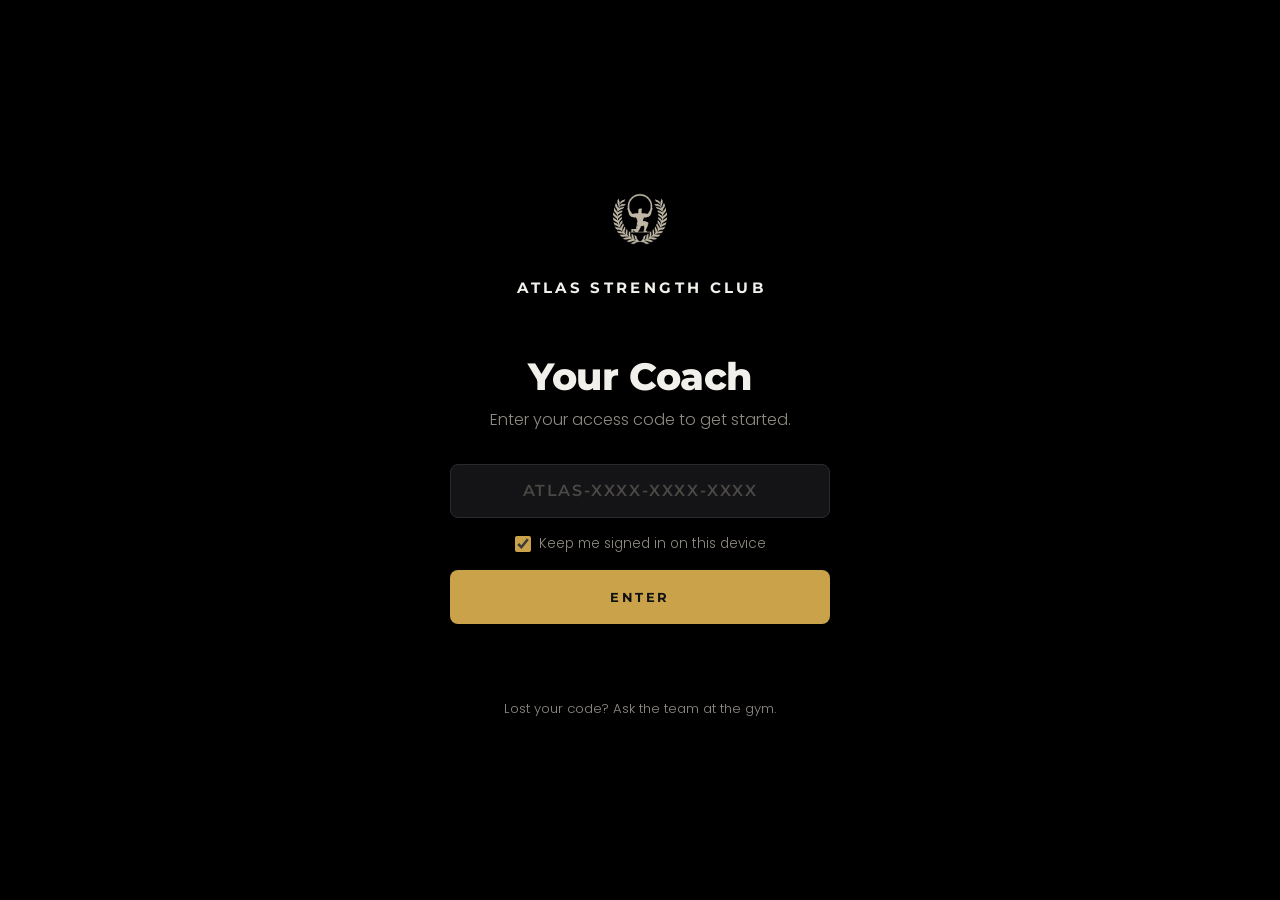
<file: index.html>
<!doctype html>
<html lang="en-AU">
<head>
  <meta charset="utf-8">
  <meta name="viewport" content="width=device-width, initial-scale=1, viewport-fit=cover">
  <meta name="robots" content="noindex, nofollow">
  <meta name="theme-color" content="#0b0b0c">
  <title>Your Coach · Atlas Strength Club</title>
  <link rel="icon" type="image/png" href="logo-white-icon.png">
  <link rel="apple-touch-icon" href="logo-white-icon.png">
  <link rel="preconnect" href="https://fonts.googleapis.com">
  <link rel="preconnect" href="https://fonts.gstatic.com" crossorigin>
  <link href="https://fonts.googleapis.com/css2?family=Montserrat:wght@500;600;700;800;900&family=Poppins:wght@300;400;500&display=swap" rel="stylesheet">
  <link rel="stylesheet" href="style.css">
</head>
<body>

  <!-- Access gate -->
  <main id="gate" class="gate">
    <div class="gate__card">
      <div class="brand">
        <img class="brand__logo" src="logo-white-icon.png" alt="">
        <span class="brand__name">Atlas Strength Club</span>
      </div>

      <h1 class="gate__title">Your Coach</h1>
      <p class="gate__lede">Enter your access code to get started.</p>

      <form id="gate-form" autocomplete="off" novalidate>
        <label for="code" class="sr-only">Access code</label>
        <input id="code" name="code" type="text" autocapitalize="characters"
               spellcheck="false" placeholder="ATLAS-XXXX-XXXX-XXXX" required>

        <label class="remember">
          <input type="checkbox" id="remember" checked>
          <span>Keep me signed in on this device</span>
        </label>

        <button type="submit" id="enter" class="btn">Enter</button>
        <p id="gate-msg" class="msg" role="status" aria-live="polite"></p>
      </form>

      <p class="gate__help">Lost your code? Ask the team at the gym.</p>
    </div>
  </main>

  <!-- Coach chat -->
  <section id="coach" class="coach" hidden>
    <header class="nav">
      <div class="nav__inner">
        <div class="nav__brand">
          <img class="nav__logo" src="logo-white-icon.png" alt="">
          <span class="nav__name">Atlas Strength Club</span>
        </div>
        <button id="logout" class="nav__logout" type="button">Log out</button>
      </div>
    </header>

    <div class="frame-wrap">
      <p class="frame-wrap__loading">Loading your coach…</p>
      <iframe id="coach-frame" title="Your Atlas coach" allow="clipboard-write; microphone"></iframe>
    </div>
  </section>

  <script src="app.js" defer></script>
</body>
</html>
</file>
<file: style.css>
:root {
  --bg: #0b0b0c;
  --surface: #141416;
  --line: #2a2a2e;
  --text: #f2f0ea;
  --muted: #8f8b83;
  --gold: #c9a24a;
  --gold-hover: #d9b45c;
  --danger: #e0705a;
  --radius: 10px;
  --nav-h: 64px;
  --font-head: "Montserrat", "Arial", sans-serif;
  --font-body: "Poppins", system-ui, -apple-system, "Segoe UI", sans-serif;
}

*, *::before, *::after { box-sizing: border-box; }

html, body {
  margin: 0;
  height: 100%;
  background: var(--bg);
  color: var(--text);
  font-family: var(--font-body);
  font-size: 16px;
  line-height: 1.5;
  -webkit-font-smoothing: antialiased;
}

[hidden] { display: none !important; }

.sr-only {
  position: absolute; width: 1px; height: 1px; padding: 0; margin: -1px;
  overflow: hidden; clip: rect(0 0 0 0); white-space: nowrap; border: 0;
}

/* ---------- Gate ---------- */
.gate {
  min-height: 100vh;
  min-height: 100dvh;
  display: grid;
  place-items: center;
  padding: clamp(24px, 6vh, 64px) 20px;
  background: #000;
}

.gate__card {
  width: 100%;
  max-width: 380px;
  text-align: center;
}

.brand {
  display: flex;
  flex-direction: column;
  align-items: center;
  gap: clamp(14px, 2.5vh, 20px);
}

.brand__logo {
  display: block;
  height: clamp(56px, 9vh, 76px);
  width: auto;
  max-width: 140px;
  object-fit: contain;
}

.brand__name {
  font-family: var(--font-head);
  font-weight: 700;
  font-size: clamp(0.8rem, 2.6vw, 0.95rem);
  letter-spacing: 0.22em;
  text-transform: uppercase;
  color: var(--text);
  padding-left: 0.22em; /* balance the letter-spacing so it centres */
  white-space: nowrap;
}

.gate__title {
  font-family: var(--font-head);
  font-weight: 800;
  font-size: clamp(1.75rem, 7vw, 2.4rem);
  line-height: 1.1;
  letter-spacing: -0.01em;
  margin: clamp(36px, 7vh, 56px) 0 10px;
}

.gate__lede {
  color: var(--muted);
  font-weight: 300;
  font-size: clamp(0.9rem, 2.8vw, 1rem);
  margin: 0 0 clamp(24px, 4vh, 32px);
}

#gate-form { display: flex; flex-direction: column; gap: 14px; }

#code {
  width: 100%;
  height: 54px;
  padding: 0 16px;
  background: var(--surface);
  border: 1px solid var(--line);
  border-radius: 8px;
  color: var(--text);
  font-family: var(--font-head);
  font-weight: 600;
  font-size: 1rem; /* 16px+ stops iPhone zooming in on tap */
  letter-spacing: 0.12em;
  text-align: center;
  text-transform: uppercase;
  outline: none;
  transition: border-color 0.15s, box-shadow 0.15s;
}
#code::placeholder { color: #4a4844; letter-spacing: 0.1em; }
#code:focus { border-color: var(--gold); box-shadow: 0 0 0 3px rgba(201, 162, 74, 0.15); }
#code[aria-invalid="true"] { border-color: var(--danger); }

.remember {
  display: flex;
  align-items: center;
  justify-content: center;
  gap: 8px;
  font-size: 0.85rem;
  font-weight: 300;
  color: var(--muted);
  cursor: pointer;
  margin: 2px 0;
}
.remember input { accent-color: var(--gold); width: 16px; height: 16px; margin: 0; }

.btn {
  width: 100%;
  height: 54px;
  border: 0;
  border-radius: 8px;
  background: var(--gold);
  color: #111;
  font-family: var(--font-head);
  font-weight: 700;
  font-size: 0.82rem;
  letter-spacing: 0.2em;
  text-transform: uppercase;
  cursor: pointer;
  transition: background 0.15s, opacity 0.15s;
}
.btn:hover { background: var(--gold-hover); }
.btn:disabled { opacity: 0.6; cursor: wait; }

.msg { min-height: 1.5em; margin: 0; font-size: 0.88rem; color: var(--danger); }
.msg--ok { color: var(--muted); }

.gate__help {
  margin: clamp(24px, 5vh, 40px) 0 0;
  font-size: 0.82rem;
  font-weight: 300;
  color: var(--muted);
}

/* ---------- Coach screen ---------- */
.coach {
  height: 100vh;
  height: 100dvh;
  display: flex;
  flex-direction: column;
}

/* Header */
.nav {
  flex-shrink: 0;
  background: var(--bg);
  border-bottom: 1px solid rgba(255, 255, 255, 0.07);
  padding-top: env(safe-area-inset-top);
}

.nav__inner {
  height: var(--nav-h);
  max-width: 1200px;
  margin: 0 auto;
  padding: 0 20px;
  display: flex;
  align-items: center;
  justify-content: space-between;
  gap: 16px;
}

.nav__brand {
  display: flex;
  align-items: center;
  gap: 14px;
  min-width: 0;
}

.nav__logo {
  display: block;
  height: 32px;
  width: auto;
  max-width: 48px;
  object-fit: contain;
  flex-shrink: 0;
}

.nav__name {
  font-family: var(--font-head);
  font-weight: 700;
  font-size: 0.9rem;
  letter-spacing: 0.14em;
  text-transform: uppercase;
  color: var(--text);
  white-space: nowrap;
  overflow: hidden;
  text-overflow: ellipsis;
  padding-top: 1px; /* optical alignment with logo */
}

.nav__logout {
  flex-shrink: 0;
  background: transparent;
  border: 1px solid rgba(255, 255, 255, 0.18);
  border-radius: 6px;
  color: var(--text);
  font-family: var(--font-head);
  font-weight: 600;
  font-size: 0.7rem;
  letter-spacing: 0.14em;
  text-transform: uppercase;
  padding: 9px 16px;
  cursor: pointer;
  transition: border-color 0.2s, color 0.2s;
}
.nav__logout:hover,
.nav__logout:focus-visible {
  border-color: var(--gold);
  color: var(--gold);
  outline: none;
}

@media (max-width: 400px) {
  .nav__inner { padding: 0 16px; }
  .nav__brand { gap: 10px; }
  .nav__logo { height: 28px; }
  .nav__name { font-size: 0.78rem; letter-spacing: 0.1em; }
  .nav__logout { padding: 8px 12px; }
}

.frame-wrap {
  position: relative;
  flex: 1;
  min-height: 0;
  width: 100%;
  max-width: 820px;
  margin: 0 auto;
  padding-bottom: env(safe-area-inset-bottom);
}

.frame-wrap__loading {
  position: absolute;
  inset: 0;
  display: grid;
  place-items: center;
  margin: 0;
  color: var(--muted);
  font-size: 0.9rem;
}

#coach-frame {
  position: relative;
  display: block;
  width: 100%;
  height: 100%;
  border: 0;
  background: transparent;
}

@media (min-width: 820px) {
  .frame-wrap { padding: 16px 0; }
  #coach-frame { border: 1px solid var(--line); border-radius: var(--radius); }
}
</file>
